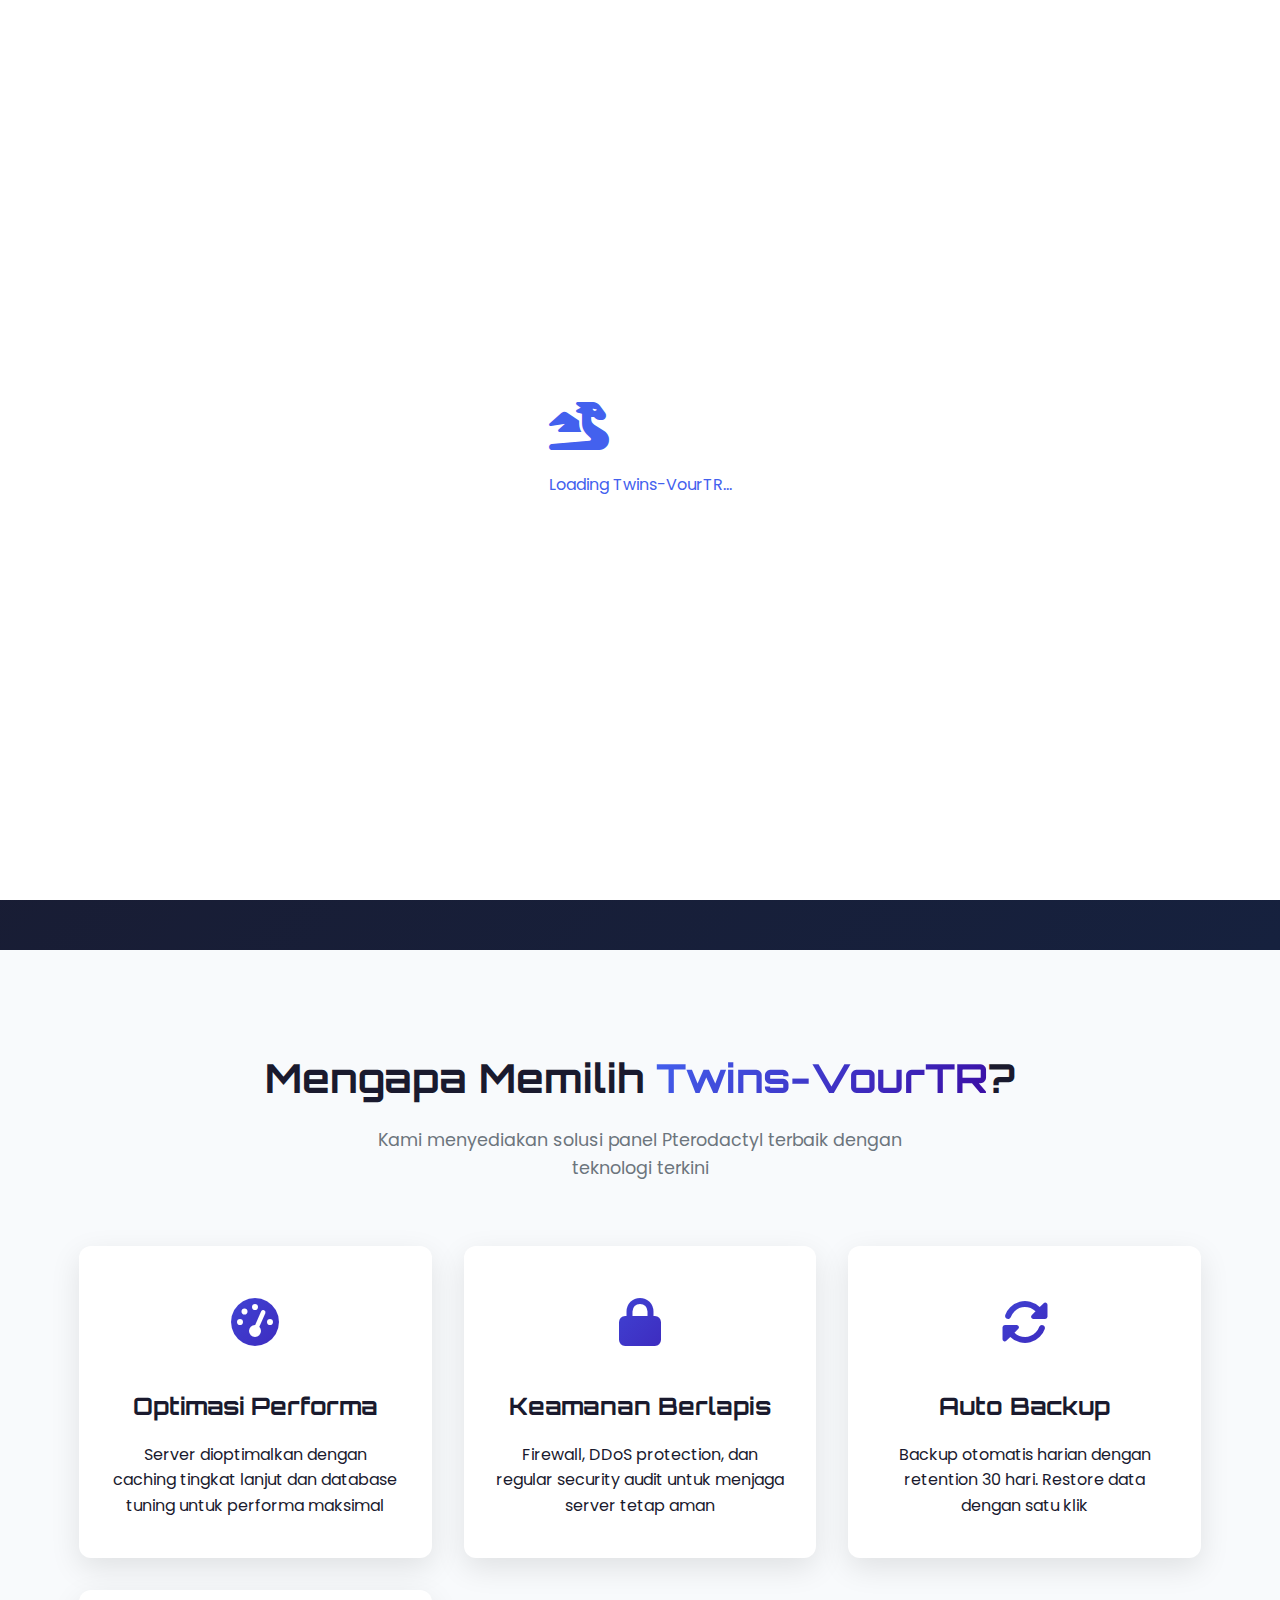
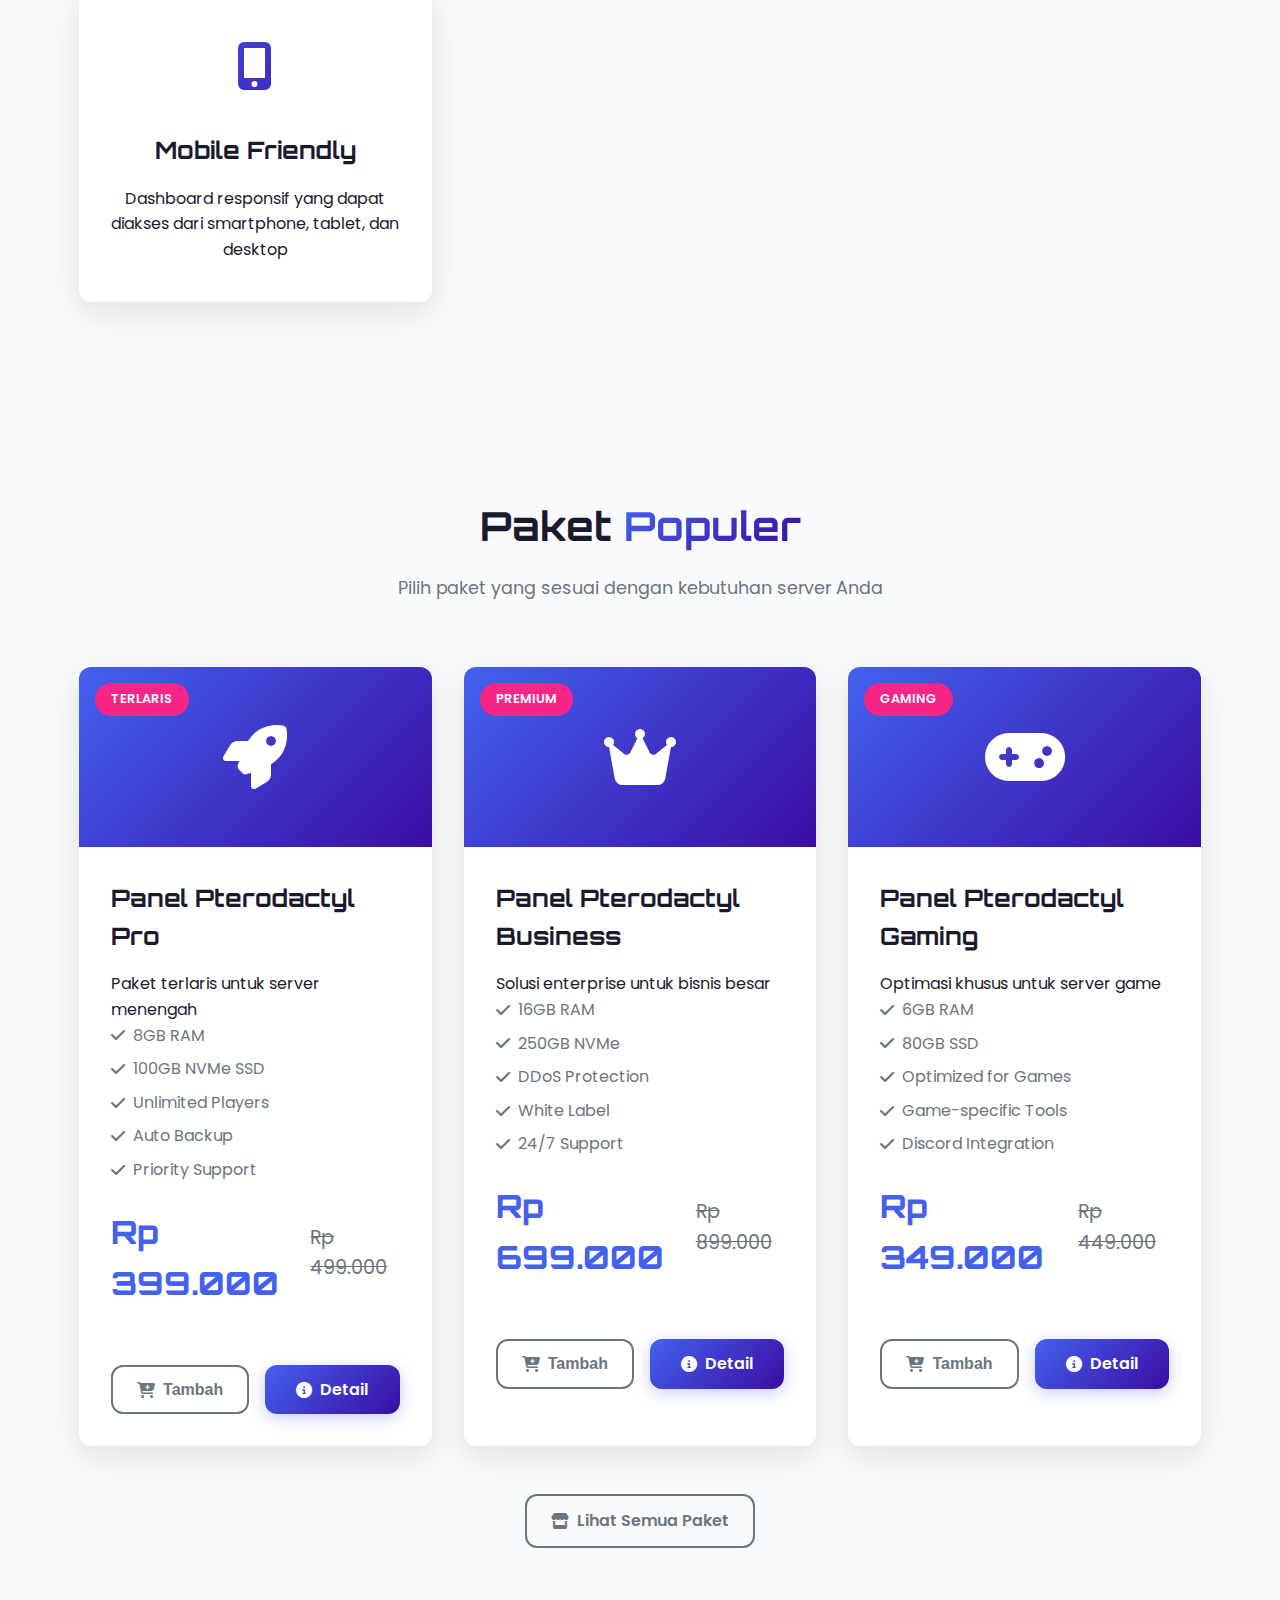
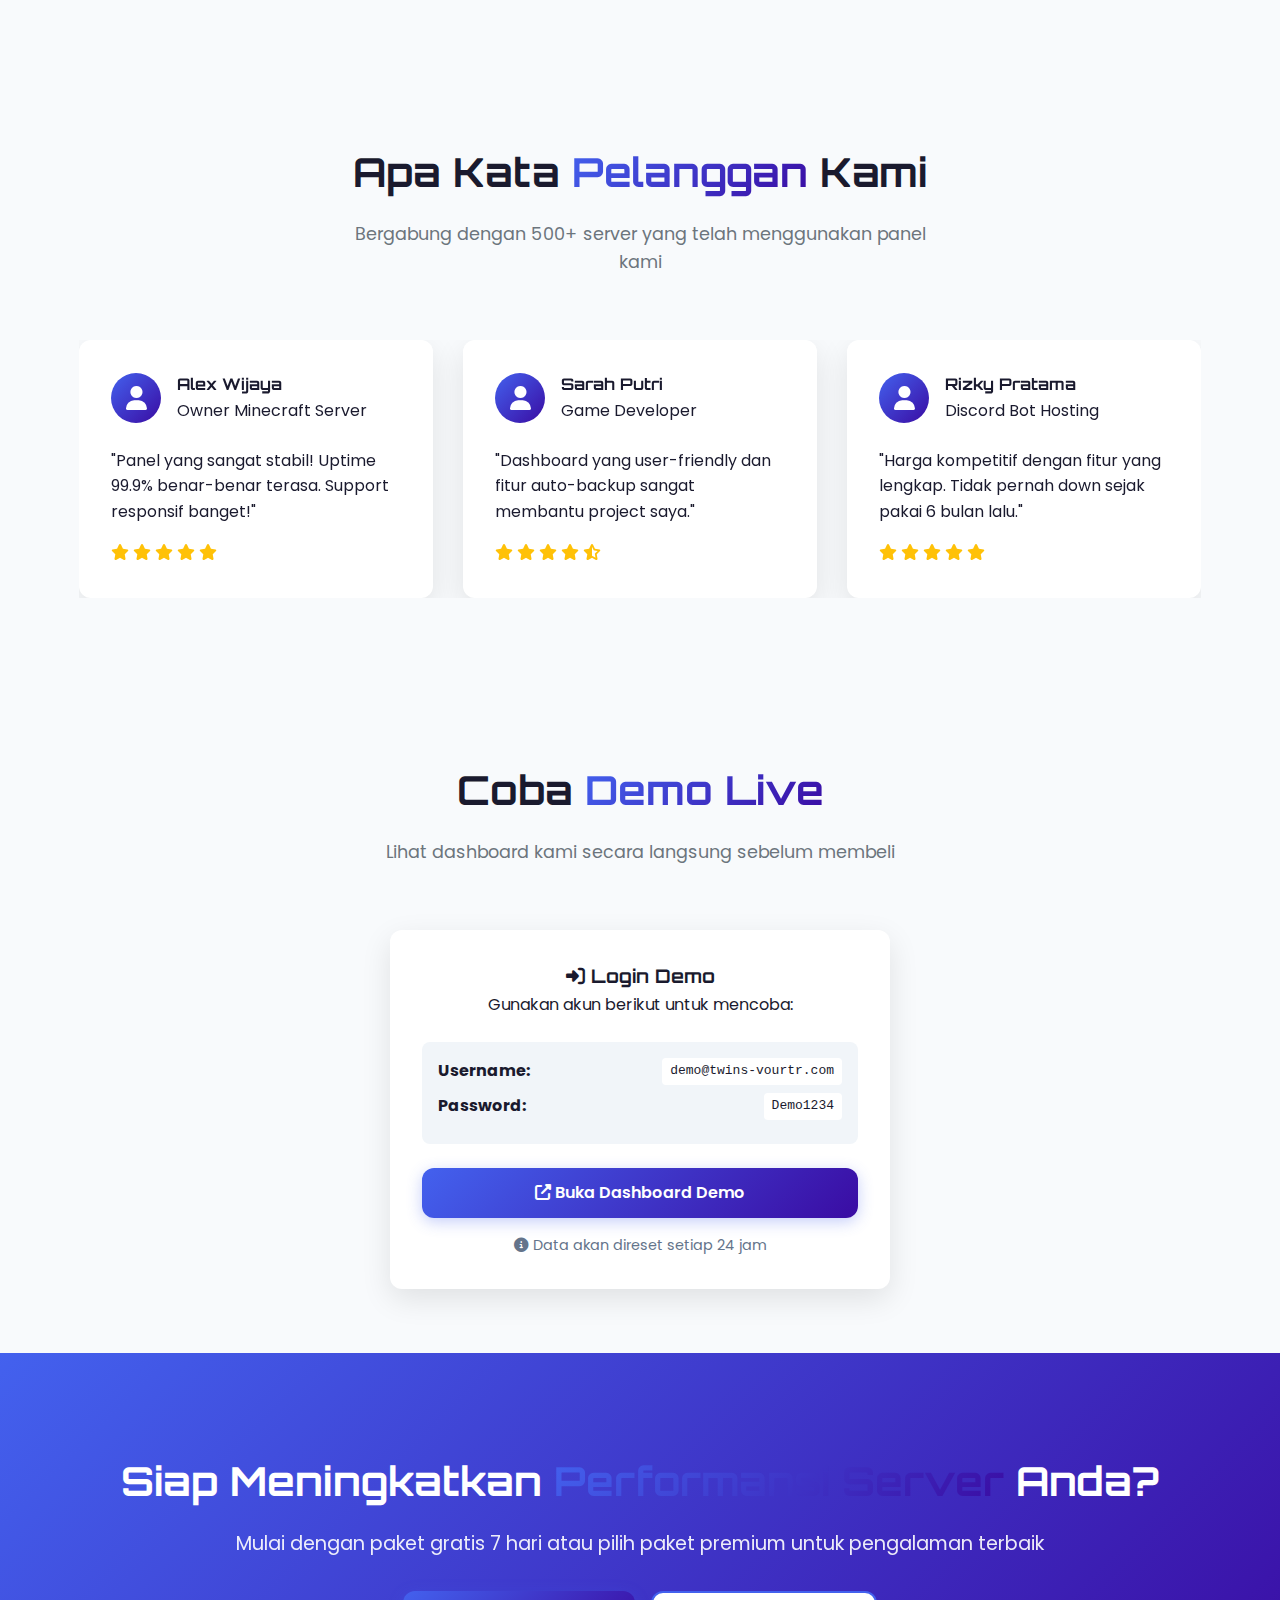
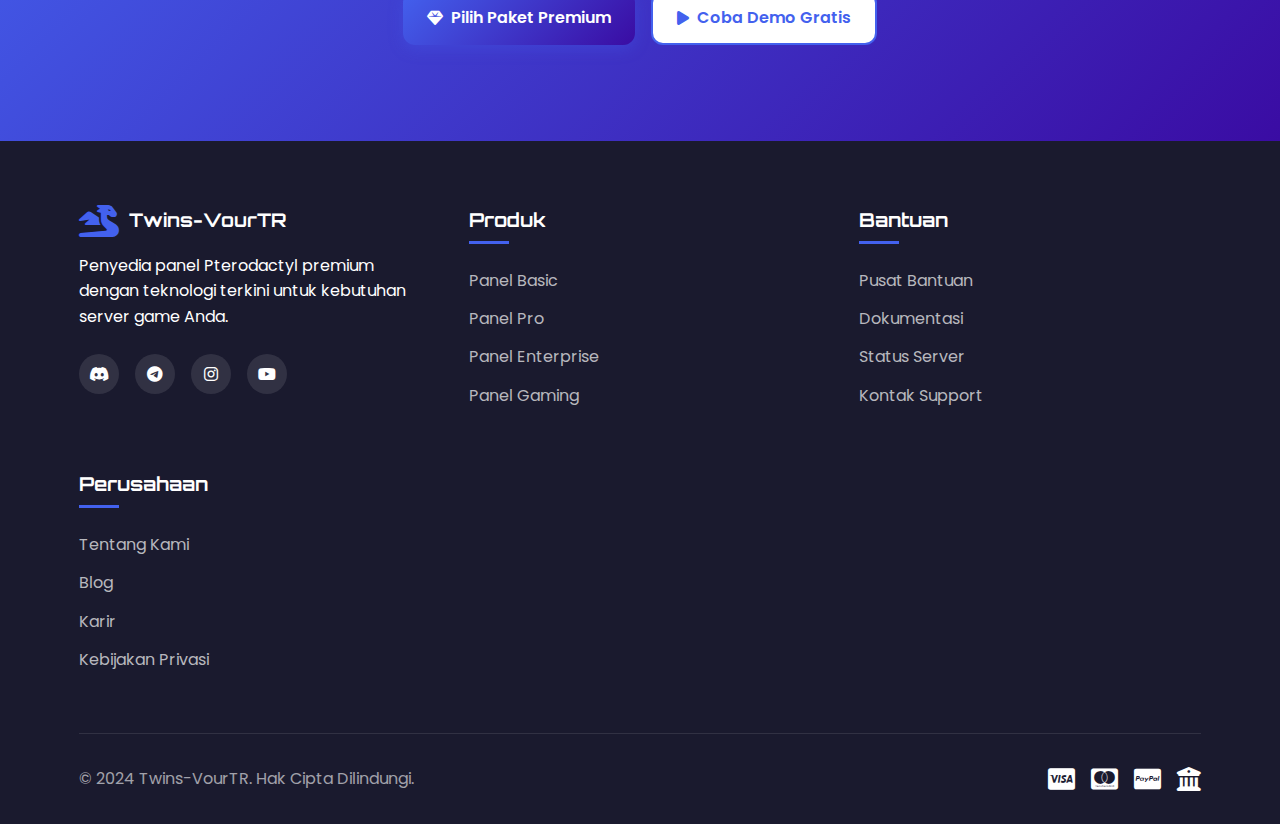
<file: index.html>
<!DOCTYPE html>
<html lang="id">
<head>
    <meta charset="UTF-8">
    <meta name="viewport" content="width=device-width, initial-scale=1.0">
    <title>Twins-VourTR | Panel Pterodactyl Premium</title>
    
    <!-- CSS -->
    <link rel="stylesheet" href="css/style.css">
    
    <!-- External Libraries -->
    <link rel="stylesheet" href="https://cdnjs.cloudflare.com/ajax/libs/font-awesome/6.4.0/css/all.min.css">
    <link href="https://fonts.googleapis.com/css2?family=Poppins:wght@300;400;500;600;700;800&family=Orbitron:wght@500;600;700;800&display=swap" rel="stylesheet">
    <link rel="stylesheet" href="https://cdn.jsdelivr.net/npm/swiper@10/swiper-bundle.min.css">
    
    <!-- Favicon -->
    <link rel="icon" type="image/x-icon" href="https://cdn-icons-png.flaticon.com/512/3067/3067256.png">
    
    <!-- Meta Tags for SEO -->
    <meta name="description" content="Panel Pterodactyl Premium untuk server game Anda. Solusi lengkap manajemen server dengan performa tinggi dan keamanan maksimal.">
    <meta name="keywords" content="pterodactyl panel, server game, minecraft panel, game server hosting, web hosting">
    <meta name="author" content="Twins-VourTR">
    
    <!-- Open Graph Tags for Social Media -->
    <meta property="og:title" content="Twins-VourTR | Panel Pterodactyl Premium">
    <meta property="og:description" content="Panel Pterodactyl Premium untuk server game Anda">
    <meta property="og:type" content="website">
    <meta property="og:url" content="https://limmvz121.github.io/testing/">
    
    <style>
        /* Quick fixes for GitHub Pages */
        .github-fix {
            display: none;
        }
    </style>
</head>
<body>
    <!-- Header akan di-load via JavaScript -->
    <div id="header"></div>

    <!-- Loading Spinner -->
    <div id="loading" style="position: fixed; top: 0; left: 0; width: 100%; height: 100%; background: white; z-index: 9999; display: flex; justify-content: center; align-items: center;">
        <div class="spinner">
            <i class="fas fa-dragon fa-spin fa-3x" style="color: #4361ee;"></i>
            <p style="margin-top: 20px; color: #4361ee;">Loading Twins-VourTR...</p>
        </div>
    </div>

    <!-- Hero Section -->
    <section class="hero">
        <div class="container">
            <div class="hero-content">
                <div class="hero-text">
                    <span class="hero-badge">🔥 TERBARU 2024</span>
                    <h1>Panel Pterodactyl <span class="gradient-text">Premium</span> untuk Server Game Anda</h1>
                    <p class="hero-subtitle">Solusi lengkap manajemen server dengan performa tinggi, keamanan maksimal, dan support 24/7</p>
                    
                    <div class="hero-features">
                        <div class="feature">
                            <i class="fas fa-bolt"></i>
                            <span>99.9% Uptime</span>
                        </div>
                        <div class="feature">
                            <i class="fas fa-shield-alt"></i>
                            <span>SSL Gratis</span>
                        </div>
                        <div class="feature">
                            <i class="fas fa-headset"></i>
                            <span>Support 24/7</span>
                        </div>
                        <div class="feature">
                            <i class="fas fa-rocket"></i>
                            <span>Install Instan</span>
                        </div>
                    </div>

                    <div class="hero-buttons">
                        <a href="products.html" class="btn btn-primary">
                            <i class="fas fa-shopping-cart"></i> Lihat Paket
                        </a>
                        <a href="#demo" class="btn btn-secondary" id="demoBtn">
                            <i class="fas fa-play-circle"></i> Demo Live
                        </a>
                    </div>
                </div>
                <div class="hero-visual">
                    <div class="dashboard-preview">
                        <div class="dashboard-header">
                            <div class="server-status online"></div>
                            <h3>Twins-VourTR Dashboard</h3>
                        </div>
                        <div class="server-stats">
                            <div class="stat">
                                <i class="fas fa-memory"></i>
                                <span>RAM: 8GB/16GB</span>
                            </div>
                            <div class="stat">
                                <i class="fas fa-hdd"></i>
                                <span>Storage: 120GB</span>
                            </div>
                            <div class="stat">
                                <i class="fas fa-microchip"></i>
                                <span>CPU: 25%</span>
                            </div>
                            <div class="stat">
                                <i class="fas fa-network-wired"></i>
                                <span>Network: 1Gbps</span>
                            </div>
                        </div>
                    </div>
                </div>
            </div>
        </div>
    </section>

    <!-- Features Section -->
    <section class="features" id="features">
        <div class="container">
            <div class="section-header">
                <h2>Mengapa Memilih <span class="gradient-text">Twins-VourTR</span>?</h2>
                <p>Kami menyediakan solusi panel Pterodactyl terbaik dengan teknologi terkini</p>
            </div>
            
            <div class="features-grid">
                <div class="feature-card">
                    <div class="feature-icon">
                        <i class="fas fa-tachometer-alt"></i>
                    </div>
                    <h3>Optimasi Performa</h3>
                    <p>Server dioptimalkan dengan caching tingkat lanjut dan database tuning untuk performa maksimal</p>
                </div>
                
                <div class="feature-card">
                    <div class="feature-icon">
                        <i class="fas fa-lock"></i>
                    </div>
                    <h3>Keamanan Berlapis</h3>
                    <p>Firewall, DDoS protection, dan regular security audit untuk menjaga server tetap aman</p>
                </div>
                
                <div class="feature-card">
                    <div class="feature-icon">
                        <i class="fas fa-sync-alt"></i>
                    </div>
                    <h3>Auto Backup</h3>
                    <p>Backup otomatis harian dengan retention 30 hari. Restore data dengan satu klik</p>
                </div>
                
                <div class="feature-card">
                    <div class="feature-icon">
                        <i class="fas fa-mobile-alt"></i>
                    </div>
                    <h3>Mobile Friendly</h3>
                    <p>Dashboard responsif yang dapat diakses dari smartphone, tablet, dan desktop</p>
                </div>
            </div>
        </div>
    </section>

    <!-- Popular Products -->
    <section class="popular-products" id="products">
        <div class="container">
            <div class="section-header">
                <h2>Paket <span class="gradient-text">Populer</span></h2>
                <p>Pilih paket yang sesuai dengan kebutuhan server Anda</p>
            </div>
            
            <div class="products-grid" id="popularProducts">
                <!-- Products will be loaded via JavaScript -->
            </div>
            
            <div class="text-center">
                <a href="products.html" class="btn btn-outline">
                    <i class="fas fa-store"></i> Lihat Semua Paket
                </a>
            </div>
        </div>
    </section>

    <!-- Testimonials -->
    <section class="testimonials">
        <div class="container">
            <div class="section-header">
                <h2>Apa Kata <span class="gradient-text">Pelanggan</span> Kami</h2>
                <p>Bergabung dengan 500+ server yang telah menggunakan panel kami</p>
            </div>
            
            <div class="swiper testimonials-slider">
                <div class="swiper-wrapper">
                    <div class="swiper-slide">
                        <div class="testimonial-card">
                            <div class="testimonial-header">
                                <div class="avatar">
                                    <i class="fas fa-user"></i>
                                </div>
                                <div>
                                    <h4>Alex Wijaya</h4>
                                    <span>Owner Minecraft Server</span>
                                </div>
                            </div>
                            <p>"Panel yang sangat stabil! Uptime 99.9% benar-benar terasa. Support responsif banget!"</p>
                            <div class="rating">
                                <i class="fas fa-star"></i>
                                <i class="fas fa-star"></i>
                                <i class="fas fa-star"></i>
                                <i class="fas fa-star"></i>
                                <i class="fas fa-star"></i>
                            </div>
                        </div>
                    </div>
                    
                    <div class="swiper-slide">
                        <div class="testimonial-card">
                            <div class="testimonial-header">
                                <div class="avatar">
                                    <i class="fas fa-user"></i>
                                </div>
                                <div>
                                    <h4>Sarah Putri</h4>
                                    <span>Game Developer</span>
                                </div>
                            </div>
                            <p>"Dashboard yang user-friendly dan fitur auto-backup sangat membantu project saya."</p>
                            <div class="rating">
                                <i class="fas fa-star"></i>
                                <i class="fas fa-star"></i>
                                <i class="fas fa-star"></i>
                                <i class="fas fa-star"></i>
                                <i class="fas fa-star-half-alt"></i>
                            </div>
                        </div>
                    </div>
                    
                    <div class="swiper-slide">
                        <div class="testimonial-card">
                            <div class="testimonial-header">
                                <div class="avatar">
                                    <i class="fas fa-user"></i>
                                </div>
                                <div>
                                    <h4>Rizky Pratama</h4>
                                    <span>Discord Bot Hosting</span>
                                </div>
                            </div>
                            <p>"Harga kompetitif dengan fitur yang lengkap. Tidak pernah down sejak pakai 6 bulan lalu."</p>
                            <div class="rating">
                                <i class="fas fa-star"></i>
                                <i class="fas fa-star"></i>
                                <i class="fas fa-star"></i>
                                <i class="fas fa-star"></i>
                                <i class="fas fa-star"></i>
                            </div>
                        </div>
                    </div>
                </div>
                <div class="swiper-pagination"></div>
            </div>
        </div>
    </section>

    <!-- Demo Section -->
    <section class="demo-section" id="demo">
        <div class="container">
            <div class="section-header">
                <h2>Coba <span class="gradient-text">Demo Live</span></h2>
                <p>Lihat dashboard kami secara langsung sebelum membeli</p>
            </div>
            
            <div class="demo-container">
                <div class="demo-login">
                    <h3><i class="fas fa-sign-in-alt"></i> Login Demo</h3>
                    <p>Gunakan akun berikut untuk mencoba:</p>
                    <div class="demo-credentials">
                        <div class="credential">
                            <strong>Username:</strong> <code>demo@twins-vourtr.com</code>
                        </div>
                        <div class="credential">
                            <strong>Password:</strong> <code>Demo1234</code>
                        </div>
                    </div>
                    <a href="dashboard.html" class="btn btn-primary btn-block">
                        <i class="fas fa-external-link-alt"></i> Buka Dashboard Demo
                    </a>
                    <p class="demo-note">
                        <i class="fas fa-info-circle"></i> Data akan direset setiap 24 jam
                    </p>
                </div>
            </div>
        </div>
    </section>

    <!-- CTA Section -->
    <section class="cta">
        <div class="container">
            <div class="cta-content">
                <h2>Siap Meningkatkan <span class="gradient-text">Performansi Server</span> Anda?</h2>
                <p>Mulai dengan paket gratis 7 hari atau pilih paket premium untuk pengalaman terbaik</p>
                <div class="cta-buttons">
                    <a href="products.html" class="btn btn-primary">
                        <i class="fas fa-gem"></i> Pilih Paket Premium
                    </a>
                    <a href="#demo" class="btn btn-secondary">
                        <i class="fas fa-play"></i> Coba Demo Gratis
                    </a>
                </div>
            </div>
        </div>
    </section>

    <!-- Footer akan di-load via JavaScript -->
    <div id="footer"></div>

    <!-- Cart Modal -->
    <div class="cart-modal" id="cartModal">
        <div class="cart-modal-content">
            <div class="cart-header">
                <h3><i class="fas fa-shopping-cart"></i> Keranjang Belanja</h3>
                <button class="close-cart">&times;</button>
            </div>
            <div class="cart-body" id="cartItems">
                <!-- Cart items will be loaded here -->
            </div>
            <div class="cart-footer">
                <div class="cart-total">
                    <span>Total:</span>
                    <span id="cartTotal">Rp 0</span>
                </div>
                <div class="cart-actions">
                    <button class="btn btn-outline" id="continueShopping">Lanjut Belanja</button>
                    <a href="checkout.html" class="btn btn-primary">Checkout</a>
                </div>
            </div>
        </div>
    </div>

    <!-- Notification Toast -->
    <div id="notificationToast" class="notification-toast">
        <div class="toast-content">
            <i class="fas fa-check-circle"></i>
            <span id="toastMessage">Item berhasil ditambahkan ke keranjang!</span>
        </div>
    </div>

    <!-- Scripts -->
    <script src="https://cdn.jsdelivr.net/npm/swiper@10/swiper-bundle.min.js"></script>
    <script src="js/main.js"></script>
    <script src="js/cart.js"></script>
    
    <script>
        // Hide loading spinner when page is loaded
        window.addEventListener('load', function() {
            setTimeout(function() {
                document.getElementById('loading').style.display = 'none';
            }, 1000);
        });
        
        // Load components
        document.addEventListener('DOMContentLoaded', function() {
            // Load header and footer
            Promise.all([
                fetch('components/header.html').then(res => res.text()),
                fetch('components/footer.html').then(res => res.text())
            ]).then(([headerData, footerData]) => {
                document.getElementById('header').innerHTML = headerData;
                document.getElementById('footer').innerHTML = footerData;
                
                // Initialize navigation after header is loaded
                if (typeof initNavigation === 'function') {
                    initNavigation();
                }
                
                // Initialize cart
                if (typeof updateCartCount === 'function') {
                    updateCartCount();
                }
                
                // Add cart icon event listener
                const cartIcon = document.querySelector('.cart-icon');
                if (cartIcon) {
                    cartIcon.addEventListener('click', function(e) {
                        e.preventDefault();
                        document.getElementById('cartModal').classList.add('active');
                        if (typeof loadCartItems === 'function') {
                            loadCartItems();
                        }
                    });
                }
            }).catch(error => {
                console.error('Error loading components:', error);
                // Fallback header if fetch fails
                document.getElementById('header').innerHTML = `
                    <header>
                        <div class="container">
                            <div class="nav-container">
                                <div class="logo">
                                    <i class="fas fa-dragon logo-icon"></i>
                                    <h1>Twins-<span>VourTR</span></h1>
                                </div>
                                <div class="nav-actions">
                                    <a href="products.html" class="btn btn-primary">
                                        <i class="fas fa-shopping-cart"></i> Beli Sekarang
                                    </a>
                                </div>
                            </div>
                        </div>
                    </header>
                `;
            });
            
            // Load popular products
            loadPopularProducts();
            
            // Initialize testimonials slider
            if (typeof Swiper !== 'undefined') {
                const swiper = new Swiper('.testimonials-slider', {
                    slidesPerView: 1,
                    spaceBetween: 30,
                    pagination: {
                        el: '.swiper-pagination',
                        clickable: true,
                    },
                    autoplay: {
                        delay: 5000,
                        disableOnInteraction: false,
                    },
                    breakpoints: {
                        768: {
                            slidesPerView: 2,
                        },
                        1024: {
                            slidesPerView: 3,
                        }
                    }
                });
            }
            
            // Demo button functionality
            const demoBtn = document.getElementById('demoBtn');
            if (demoBtn) {
                demoBtn.addEventListener('click', function(e) {
                    e.preventDefault();
                    document.getElementById('demo').scrollIntoView({
                        behavior: 'smooth'
                    });
                });
            }
            
            // Cart modal functionality
            const closeCart = document.querySelector('.close-cart');
            const continueShopping = document.getElementById('continueShopping');
            const cartModal = document.getElementById('cartModal');
            
            if (closeCart) {
                closeCart.addEventListener('click', function() {
                    cartModal.classList.remove('active');
                });
            }
            
            if (continueShopping) {
                continueShopping.addEventListener('click', function() {
                    cartModal.classList.remove('active');
                });
            }
            
            window.addEventListener('click', function(e) {
                if (e.target === cartModal) {
                    cartModal.classList.remove('active');
                }
            });
        });
        
        // Popular products data and loader
        const popularProducts = [
            {
                id: 2,
                name: "Panel Pterodactyl Pro",
                price: 399000,
                originalPrice: 499000,
                features: ["8GB RAM", "100GB NVMe SSD", "Unlimited Players", "Auto Backup", "Priority Support"],
                icon: "fas fa-rocket",
                badge: "TERLARIS",
                description: "Paket terlaris untuk server menengah"
            },
            {
                id: 3,
                name: "Panel Pterodactyl Business",
                price: 699000,
                originalPrice: 899000,
                features: ["16GB RAM", "250GB NVMe", "DDoS Protection", "White Label", "24/7 Support"],
                icon: "fas fa-crown",
                badge: "PREMIUM",
                description: "Solusi enterprise untuk bisnis besar"
            },
            {
                id: 4,
                name: "Panel Pterodactyl Gaming",
                price: 349000,
                originalPrice: 449000,
                features: ["6GB RAM", "80GB SSD", "Optimized for Games", "Game-specific Tools", "Discord Integration"],
                icon: "fas fa-gamepad",
                badge: "GAMING",
                description: "Optimasi khusus untuk server game"
            }
        ];
        
        function loadPopularProducts() {
            const container = document.getElementById('popularProducts');
            if (!container) return;
            
            container.innerHTML = popularProducts.map(product => `
                <div class="product-card">
                    ${product.badge ? `<span class="product-badge">${product.badge}</span>` : ''}
                    <div class="product-header">
                        <i class="${product.icon}"></i>
                    </div>
                    <div class="product-body">
                        <h3>${product.name}</h3>
                        <p class="product-desc">${product.description}</p>
                        <ul class="product-features">
                            ${product.features.map(feature => `<li><i class="fas fa-check"></i> ${feature}</li>`).join('')}
                        </ul>
                        <div class="product-price">
                            <span class="current">Rp ${product.price.toLocaleString('id-ID')}</span>
                            ${product.originalPrice > product.price ? 
                                `<span class="original">Rp ${product.originalPrice.toLocaleString('id-ID')}</span>` : ''}
                        </div>
                    </div>
                    <div class="product-footer">
                        <button class="btn btn-outline add-to-cart" data-id="${product.id}">
                            <i class="fas fa-cart-plus"></i> Tambah
                        </button>
                        <a href="products.html#product-${product.id}" class="btn btn-primary">
                            <i class="fas fa-info-circle"></i> Detail
                        </a>
                    </div>
                </div>
            `).join('');
            
            // Add event listeners to cart buttons
            document.querySelectorAll('.add-to-cart').forEach(button => {
                button.addEventListener('click', function() {
                    const productId = parseInt(this.dataset.id);
                    const product = popularProducts.find(p => p.id === productId);
                    
                    if (product && typeof addToCart === 'function') {
                        addToCart(productId);
                        showNotification(`${product.name} berhasil ditambahkan ke keranjang!`);
                    }
                });
            });
        }
        
        // Notification function
        function showNotification(message) {
            const toast = document.getElementById('notificationToast');
            const toastMessage = document.getElementById('toastMessage');
            
            if (toast && toastMessage) {
                toastMessage.textContent = message;
                toast.classList.add('show');
                
                setTimeout(() => {
                    toast.classList.remove('show');
                }, 3000);
            }
        }
        
        // Smooth scroll for anchor links
        document.addEventListener('click', function(e) {
            if (e.target.matches('a[href^="#"]')) {
                e.preventDefault();
                const targetId = e.target.getAttribute('href');
                if (targetId === '#') return;
                
                const targetElement = document.querySelector(targetId);
                if (targetElement) {
                    window.scrollTo({
                        top: targetElement.offsetTop - 80,
                        behavior: 'smooth'
                    });
                }
            }
        });
    </script>
    
    <style>
        /* Additional styles for GitHub Pages compatibility */
        .notification-toast {
            position: fixed;
            bottom: 20px;
            right: 20px;
            background: #10b981;
            color: white;
            padding: 1rem 1.5rem;
            border-radius: 8px;
            box-shadow: 0 5px 15px rgba(0,0,0,0.2);
            z-index: 3000;
            display: flex;
            align-items: center;
            gap: 10px;
            transform: translateY(100px);
            opacity: 0;
            transition: all 0.3s ease;
        }
        
        .notification-toast.show {
            transform: translateY(0);
            opacity: 1;
        }
        
        .avatar {
            width: 50px;
            height: 50px;
            background: linear-gradient(135deg, #4361ee, #3a0ca3);
            border-radius: 50%;
            display: flex;
            align-items: center;
            justify-content: center;
            color: white;
            font-size: 1.5rem;
        }
        
        .demo-section {
            padding: 4rem 0;
            background: #f8fafc;
        }
        
        .demo-container {
            max-width: 500px;
            margin: 0 auto;
        }
        
        .demo-login {
            background: white;
            padding: 2rem;
            border-radius: 12px;
            box-shadow: 0 10px 30px rgba(0,0,0,0.1);
            text-align: center;
        }
        
        .demo-credentials {
            background: #f1f5f9;
            padding: 1rem;
            border-radius: 8px;
            margin: 1.5rem 0;
            text-align: left;
        }
        
        .credential {
            margin-bottom: 0.5rem;
            display: flex;
            justify-content: space-between;
        }
        
        .credential code {
            background: white;
            padding: 0.2rem 0.5rem;
            border-radius: 4px;
            font-family: monospace;
        }
        
        .btn-block {
            display: block;
            width: 100%;
        }
        
        .demo-note {
            margin-top: 1rem;
            font-size: 0.9rem;
            color: #64748b;
            display: flex;
            align-items: center;
            justify-content: center;
            gap: 5px;
        }
        
        @media (max-width: 768px) {
            .hero-content {
                grid-template-columns: 1fr;
                text-align: center;
            }
            
            .hero-features {
                justify-content: center;
            }
            
            .notification-toast {
                left: 20px;
                right: 20px;
            }
        }
    </style>
</body>
</html>
</file>
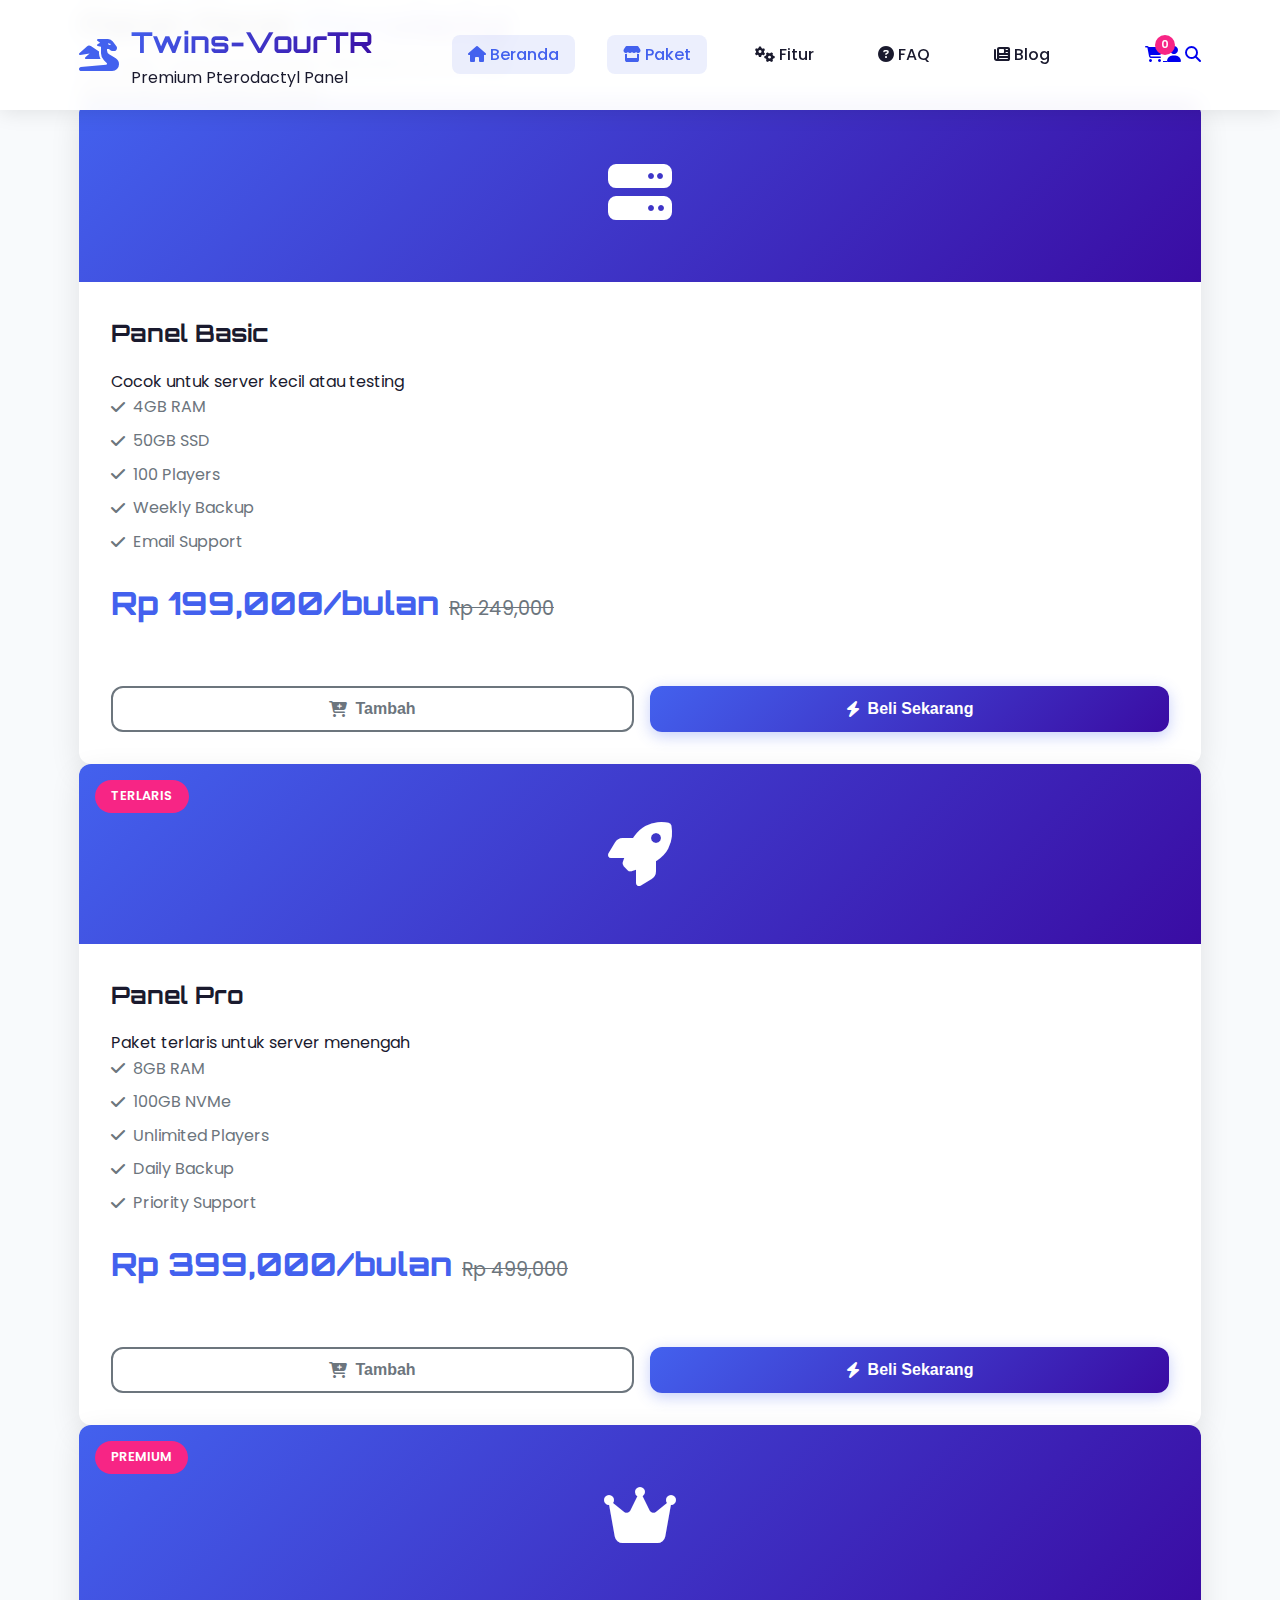
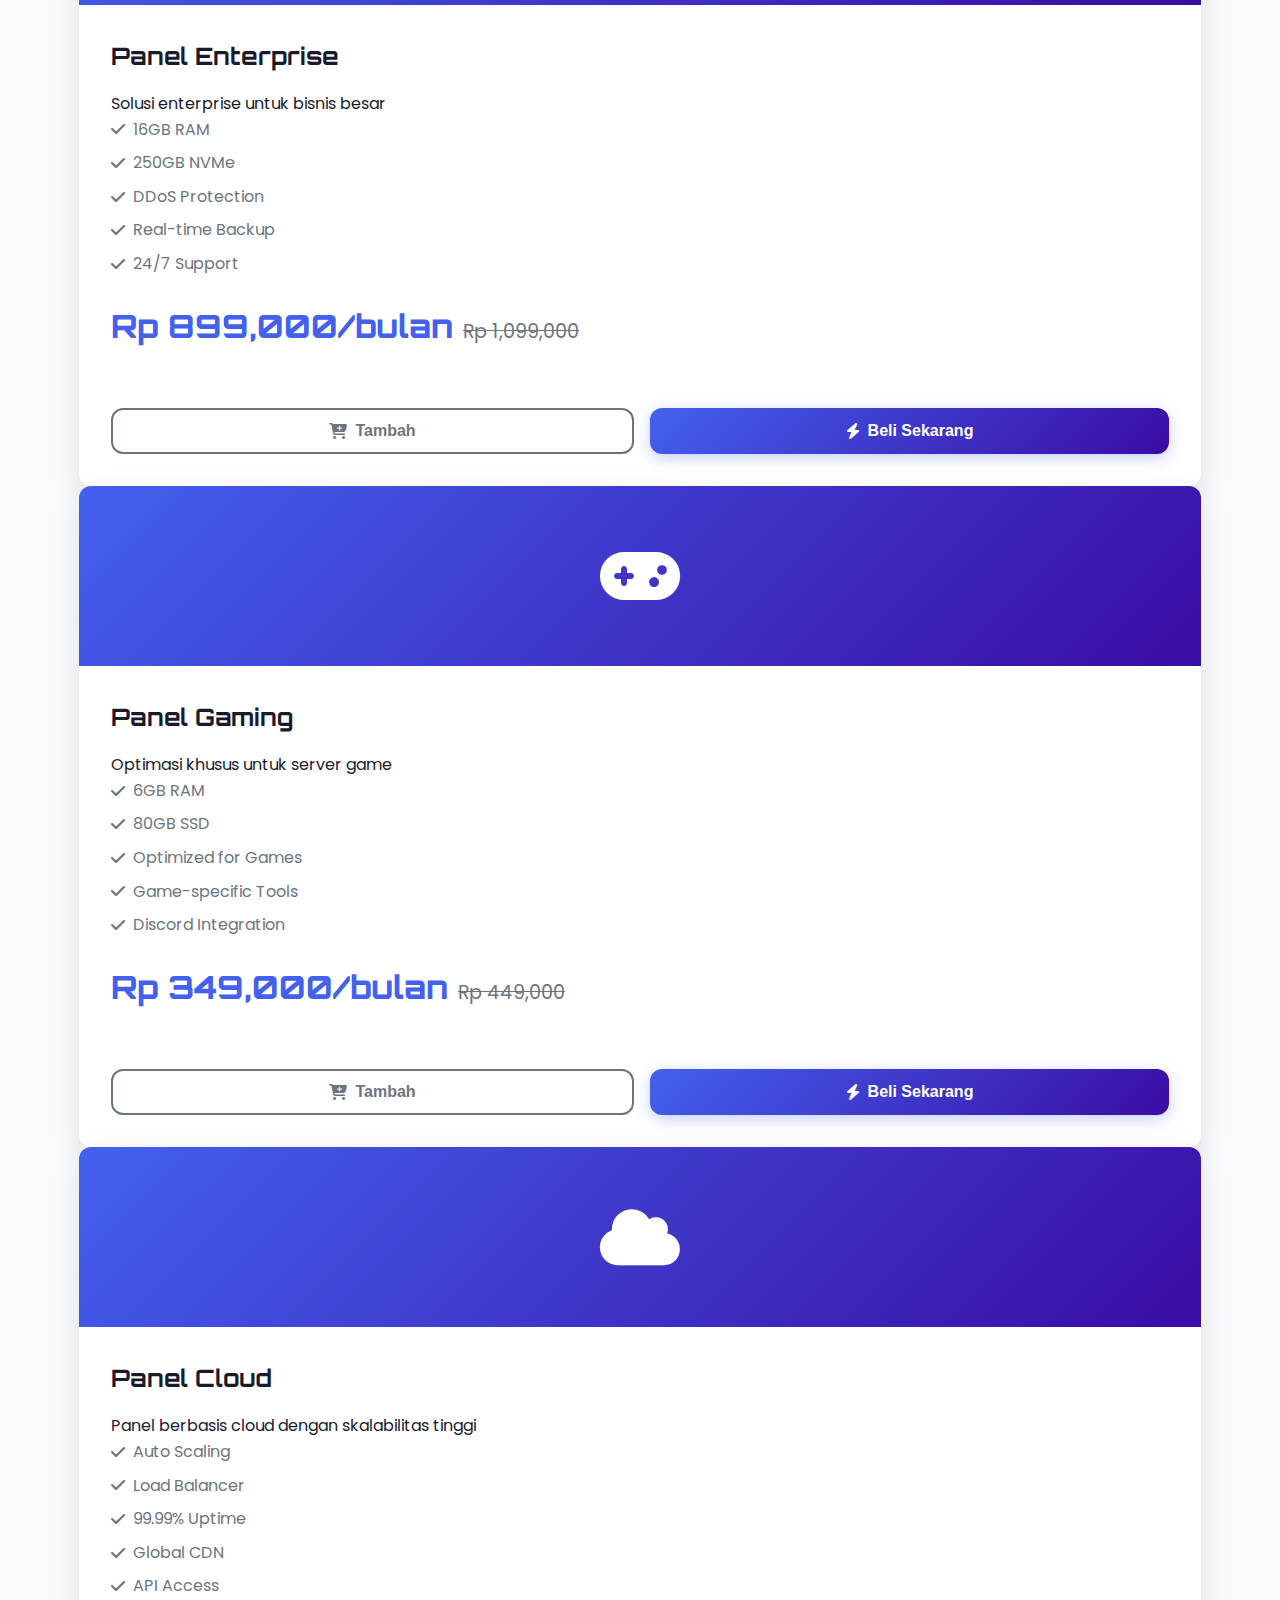
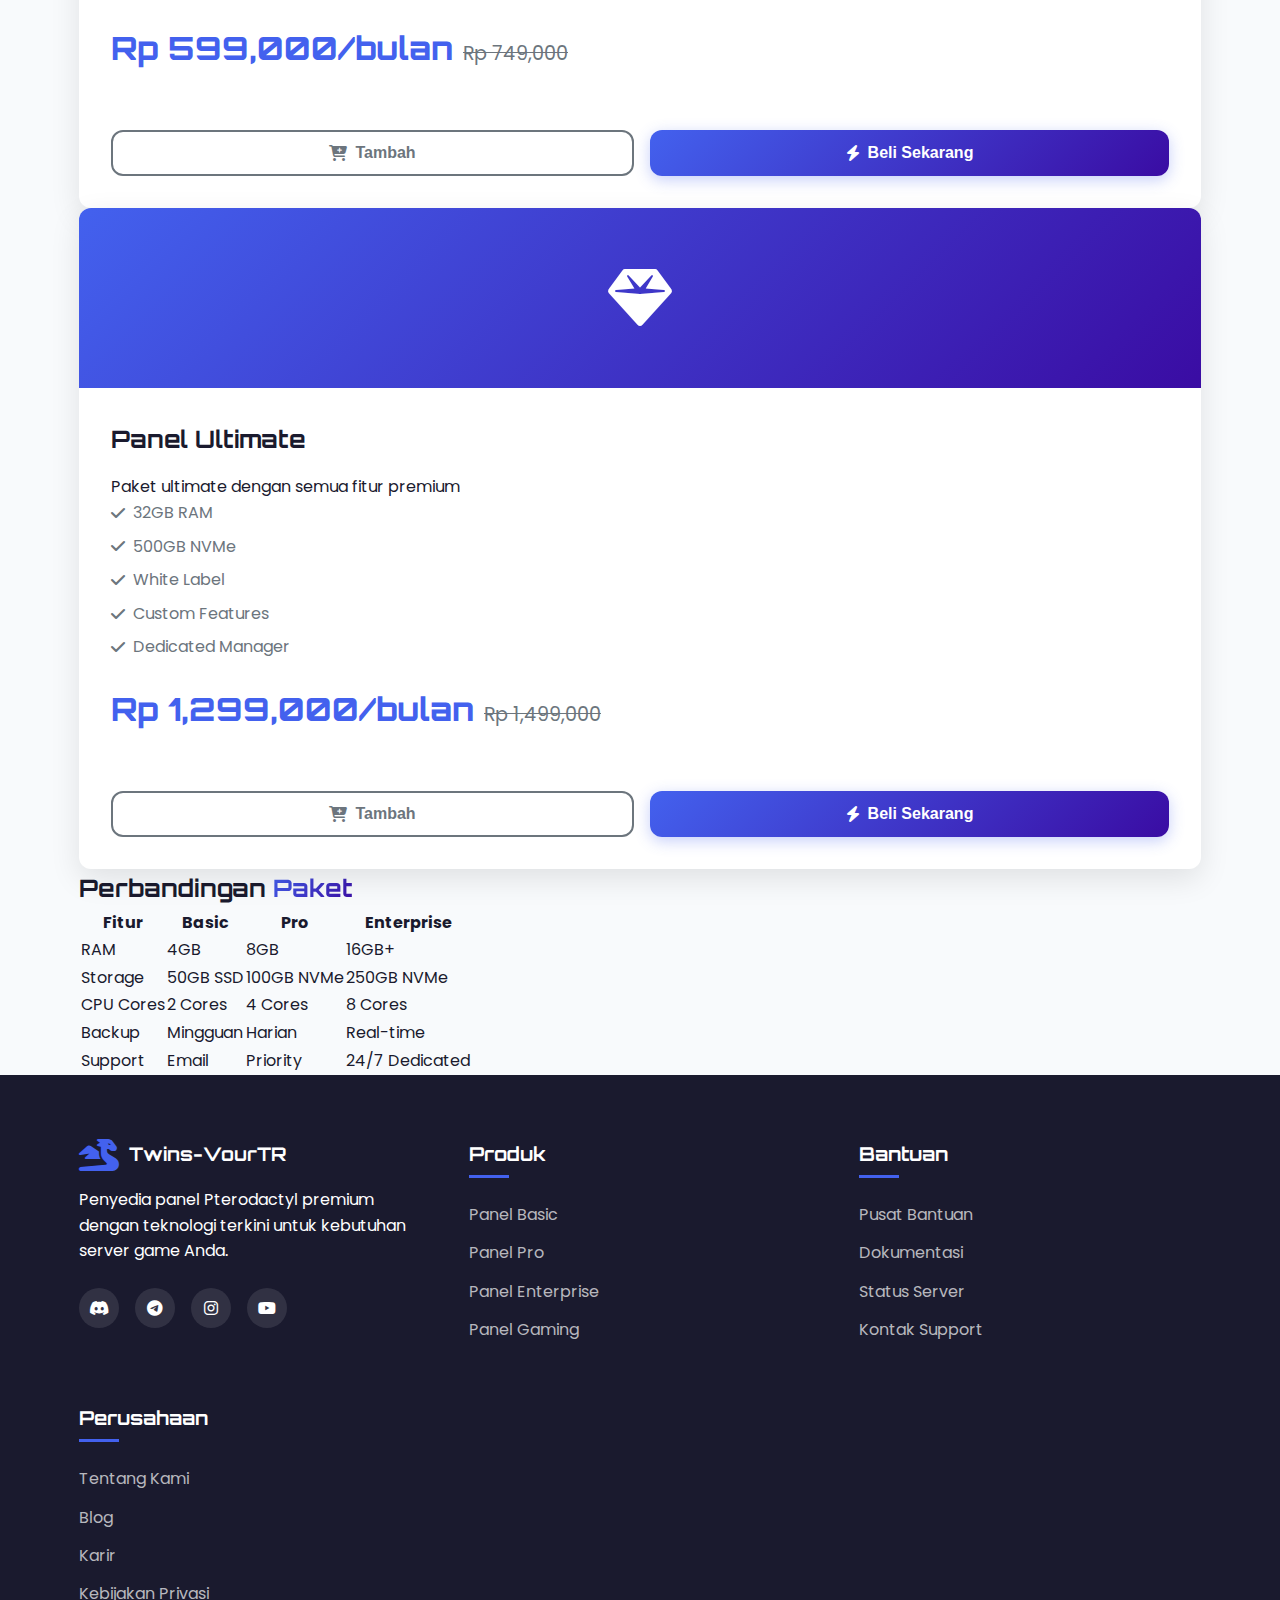
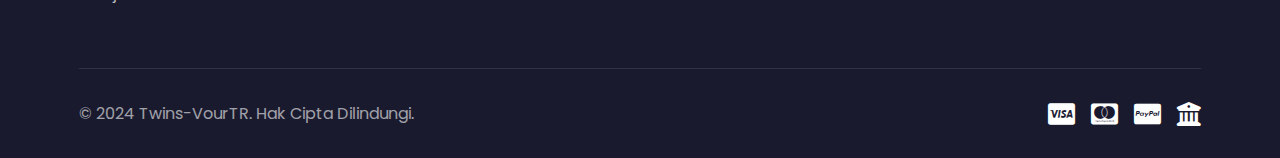
<file: products.html>
<!DOCTYPE html>
<html lang="id">
<head>
    <meta charset="UTF-8">
    <meta name="viewport" content="width=device-width, initial-scale=1.0">
    <title>Paket Panel - Twins-VourTR</title>
    <link rel="stylesheet" href="https://cdnjs.cloudflare.com/ajax/libs/font-awesome/6.4.0/css/all.min.css">
    <link href="https://fonts.googleapis.com/css2?family=Poppins:wght@300;400;500;600;700;800&family=Orbitron:wght@500;600;700;800&display=swap" rel="stylesheet">
    <link rel="stylesheet" href="css/style.css">
</head>
<body>
    <div id="header"></div>

    <section class="products-page">
        <div class="container">
            <div class="page-header">
                <h1>Paket Panel <span class="gradient-text">Pterodactyl</span></h1>
                <p>Pilih paket yang sesuai dengan kebutuhan server Anda</p>
            </div>
            
            <div class="products-filter">
                <button class="filter-btn active" data-filter="all">Semua</button>
                <button class="filter-btn" data-filter="basic">Basic</button>
                <button class="filter-btn" data-filter="pro">Pro</button>
                <button class="filter-btn" data-filter="enterprise">Enterprise</button>
                <button class="filter-btn" data-filter="gaming">Gaming</button>
            </div>
            
            <div class="products-container" id="productsContainer">
                <!-- Products loaded via JavaScript -->
            </div>
            
            <div class="comparison-table">
                <h2>Perbandingan <span class="gradient-text">Paket</span></h2>
                <table>
                    <thead>
                        <tr>
                            <th>Fitur</th>
                            <th>Basic</th>
                            <th>Pro</th>
                            <th>Enterprise</th>
                        </tr>
                    </thead>
                    <tbody>
                        <tr>
                            <td>RAM</td>
                            <td>4GB</td>
                            <td>8GB</td>
                            <td>16GB+</td>
                        </tr>
                        <tr>
                            <td>Storage</td>
                            <td>50GB SSD</td>
                            <td>100GB NVMe</td>
                            <td>250GB NVMe</td>
                        </tr>
                        <tr>
                            <td>CPU Cores</td>
                            <td>2 Cores</td>
                            <td>4 Cores</td>
                            <td>8 Cores</td>
                        </tr>
                        <tr>
                            <td>Backup</td>
                            <td>Mingguan</td>
                            <td>Harian</td>
                            <td>Real-time</td>
                        </tr>
                        <tr>
                            <td>Support</td>
                            <td>Email</td>
                            <td>Priority</td>
                            <td>24/7 Dedicated</td>
                        </tr>
                    </tbody>
                </table>
            </div>
        </div>
    </section>

    <div id="footer"></div>
    <div class="cart-modal" id="cartModal"></div>

    <script src="js/main.js"></script>
    <script src="js/cart.js"></script>
    <script>
        document.addEventListener('DOMContentLoaded', function() {
            // Load components
            fetch('components/header.html')
                .then(response => response.text())
                .then(data => {
                    document.getElementById('header').innerHTML = data;
                    initNavigation();
                });
                
            fetch('components/footer.html')
                .then(response => response.text())
                .then(data => {
                    document.getElementById('footer').innerHTML = data;
                });
            
            // Load products
            loadAllProducts();
            initFilter();
        });
        
        const allProducts = [
            {
                id: 1,
                name: "Panel Basic",
                category: "basic",
                price: 199000,
                originalPrice: 249000,
                features: ["4GB RAM", "50GB SSD", "100 Players", "Weekly Backup", "Email Support"],
                icon: "fas fa-server",
                description: "Cocok untuk server kecil atau testing"
            },
            {
                id: 2,
                name: "Panel Pro",
                category: "pro",
                price: 399000,
                originalPrice: 499000,
                features: ["8GB RAM", "100GB NVMe", "Unlimited Players", "Daily Backup", "Priority Support"],
                icon: "fas fa-rocket",
                description: "Paket terlaris untuk server menengah",
                badge: "TERLARIS"
            },
            {
                id: 3,
                name: "Panel Enterprise",
                category: "enterprise",
                price: 899000,
                originalPrice: 1099000,
                features: ["16GB RAM", "250GB NVMe", "DDoS Protection", "Real-time Backup", "24/7 Support"],
                icon: "fas fa-crown",
                description: "Solusi enterprise untuk bisnis besar",
                badge: "PREMIUM"
            },
            {
                id: 4,
                name: "Panel Gaming",
                category: "gaming",
                price: 349000,
                originalPrice: 449000,
                features: ["6GB RAM", "80GB SSD", "Optimized for Games", "Game-specific Tools", "Discord Integration"],
                icon: "fas fa-gamepad",
                description: "Optimasi khusus untuk server game"
            },
            {
                id: 5,
                name: "Panel Cloud",
                category: "pro",
                price: 599000,
                originalPrice: 749000,
                features: ["Auto Scaling", "Load Balancer", "99.99% Uptime", "Global CDN", "API Access"],
                icon: "fas fa-cloud",
                description: "Panel berbasis cloud dengan skalabilitas tinggi"
            },
            {
                id: 6,
                name: "Panel Ultimate",
                category: "enterprise",
                price: 1299000,
                originalPrice: 1499000,
                features: ["32GB RAM", "500GB NVMe", "White Label", "Custom Features", "Dedicated Manager"],
                icon: "fas fa-gem",
                description: "Paket ultimate dengan semua fitur premium"
            }
        ];
        
        function loadAllProducts(filter = 'all') {
            const container = document.getElementById('productsContainer');
            const filteredProducts = filter === 'all' 
                ? allProducts 
                : allProducts.filter(p => p.category === filter);
            
            container.innerHTML = filteredProducts.map(product => `
                <div class="product-card" id="product-${product.id}">
                    ${product.badge ? `<span class="product-badge">${product.badge}</span>` : ''}
                    <div class="product-header">
                        <i class="${product.icon}"></i>
                    </div>
                    <div class="product-body">
                        <h3>${product.name}</h3>
                        <p class="product-desc">${product.description}</p>
                        <ul class="product-features">
                            ${product.features.map(feature => `<li><i class="fas fa-check"></i> ${feature}</li>`).join('')}
                        </ul>
                        <div class="product-price">
                            <span class="current">Rp ${product.price.toLocaleString()}/bulan</span>
                            <span class="original">Rp ${product.originalPrice.toLocaleString()}</span>
                        </div>
                    </div>
                    <div class="product-footer">
                        <button class="btn btn-outline add-to-cart" data-id="${product.id}">
                            <i class="fas fa-cart-plus"></i> Tambah
                        </button>
                        <button class="btn btn-primary buy-now" data-id="${product.id}">
                            <i class="fas fa-bolt"></i> Beli Sekarang
                        </button>
                    </div>
                </div>
            `).join('');
            
            // Add event listeners
            document.querySelectorAll('.add-to-cart').forEach(btn => {
                btn.addEventListener('click', function() {
                    const productId = parseInt(this.dataset.id);
                    addToCart(productId);
                });
            });
            
            document.querySelectorAll('.buy-now').forEach(btn => {
                btn.addEventListener('click', function() {
                    const productId = parseInt(this.dataset.id);
                    buyNow(productId);
                });
            });
        }
        
        function initFilter() {
            document.querySelectorAll('.filter-btn').forEach(btn => {
                btn.addEventListener('click', function() {
                    document.querySelectorAll('.filter-btn').forEach(b => b.classList.remove('active'));
                    this.classList.add('active');
                    loadAllProducts(this.dataset.filter);
                });
            });
        }
        
        function buyNow(productId) {
            const product = allProducts.find(p => p.id === productId);
            addToCart(productId);
            // Redirect to checkout
            window.location.href = 'checkout.html';
        }
    </script>
</body>
</html>
</file>
<file: css/style.css>
:root {
    --primary: #4361ee;
    --secondary: #3a0ca3;
    --accent: #f72585;
    --success: #4cc9f0;
    --dark: #1a1a2e;
    --light: #f8f9fa;
    --gray: #6c757d;
    --gradient: linear-gradient(135deg, var(--primary) 0%, var(--secondary) 100%);
    --gradient-accent: linear-gradient(135deg, var(--accent) 0%, #7209b7 100%);
    --radius: 12px;
    --shadow: 0 10px 30px rgba(0, 0, 0, 0.1);
    --shadow-lg: 0 20px 40px rgba(0, 0, 0, 0.15);
    --transition: all 0.3s cubic-bezier(0.4, 0, 0.2, 1);
}

* {
    margin: 0;
    padding: 0;
    box-sizing: border-box;
}

body {
    font-family: 'Poppins', sans-serif;
    color: var(--dark);
    line-height: 1.6;
    background-color: #f8fafc;
}

.container {
    width: 90%;
    max-width: 1200px;
    margin: 0 auto;
    padding: 0 15px;
}

/* Typography */
h1, h2, h3, h4, h5 {
    font-family: 'Orbitron', sans-serif;
    font-weight: 700;
}

.gradient-text {
    background: var(--gradient);
    -webkit-background-clip: text;
    background-clip: text;
    color: transparent;
}

/* Buttons */
.btn {
    display: inline-flex;
    align-items: center;
    justify-content: center;
    gap: 8px;
    padding: 12px 24px;
    border-radius: var(--radius);
    font-weight: 600;
    text-decoration: none;
    transition: var(--transition);
    border: none;
    cursor: pointer;
    font-size: 1rem;
}

.btn-primary {
    background: var(--gradient);
    color: white;
    box-shadow: 0 4px 15px rgba(67, 97, 238, 0.3);
}

.btn-primary:hover {
    transform: translateY(-2px);
    box-shadow: 0 8px 25px rgba(67, 97, 238, 0.4);
}

.btn-secondary {
    background: white;
    color: var(--primary);
    border: 2px solid var(--primary);
}

.btn-secondary:hover {
    background: var(--primary);
    color: white;
}

.btn-outline {
    background: transparent;
    border: 2px solid var(--gray);
    color: var(--gray);
}

.btn-outline:hover {
    border-color: var(--primary);
    color: var(--primary);
}

.btn-block {
    display: block;
    width: 100%;
}

/* Header Styles */
header {
    background: rgba(255, 255, 255, 0.95);
    backdrop-filter: blur(10px);
    position: fixed;
    width: 100%;
    top: 0;
    z-index: 1000;
    box-shadow: 0 2px 20px rgba(0, 0, 0, 0.1);
}

.nav-container {
    display: flex;
    justify-content: space-between;
    align-items: center;
    padding: 1.2rem 0;
}

.logo {
    display: flex;
    align-items: center;
    gap: 12px;
}

.logo-icon {
    font-size: 2rem;
    color: var(--primary);
}

.logo h1 {
    font-size: 1.8rem;
    background: var(--gradient);
    -webkit-background-clip: text;
    background-clip: text;
    color: transparent;
}

.nav-menu {
    display: flex;
    list-style: none;
    gap: 2rem;
}

.nav-menu a {
    text-decoration: none;
    color: var(--dark);
    font-weight: 500;
    padding: 0.5rem 1rem;
    border-radius: 8px;
    transition: var(--transition);
}

.nav-menu a:hover,
.nav-menu a.active {
    color: var(--primary);
    background: rgba(67, 97, 238, 0.1);
}

.nav-actions {
    display: flex;
    align-items: center;
    gap: 1.5rem;
}

.cart-icon {
    position: relative;
    cursor: pointer;
}

.cart-count {
    position: absolute;
    top: -8px;
    right: -8px;
    background: var(--accent);
    color: white;
    border-radius: 50%;
    width: 20px;
    height: 20px;
    font-size: 0.7rem;
    display: flex;
    align-items: center;
    justify-content: center;
    font-weight: 600;
}

.mobile-toggle {
    display: none;
    font-size: 1.5rem;
    cursor: pointer;
}

/* Hero Section */
.hero {
    padding: 12rem 0 6rem;
    background: linear-gradient(135deg, #1a1a2e 0%, #16213e 100%);
    color: white;
    position: relative;
    overflow: hidden;
}

.hero-content {
    display: grid;
    grid-template-columns: 1fr 1fr;
    gap: 4rem;
    align-items: center;
}

.hero-badge {
    display: inline-block;
    background: var(--gradient-accent);
    color: white;
    padding: 0.5rem 1rem;
    border-radius: 50px;
    font-size: 0.9rem;
    font-weight: 600;
    margin-bottom: 1.5rem;
}

.hero h1 {
    font-size: 3.2rem;
    line-height: 1.2;
    margin-bottom: 1.5rem;
}

.hero-subtitle {
    font-size: 1.2rem;
    color: rgba(255, 255, 255, 0.8);
    margin-bottom: 2rem;
}

.hero-features {
    display: flex;
    gap: 2rem;
    margin-bottom: 3rem;
    flex-wrap: wrap;
}

.hero-features .feature {
    display: flex;
    align-items: center;
    gap: 8px;
    background: rgba(255, 255, 255, 0.1);
    padding: 0.8rem 1.2rem;
    border-radius: 8px;
    backdrop-filter: blur(10px);
}

.hero-buttons {
    display: flex;
    gap: 1rem;
}

.dashboard-preview {
    background: rgba(255, 255, 255, 0.1);
    border-radius: var(--radius);
    padding: 2rem;
    backdrop-filter: blur(10px);
    border: 1px solid rgba(255, 255, 255, 0.2);
}

.dashboard-header {
    display: flex;
    align-items: center;
    gap: 1rem;
    margin-bottom: 2rem;
}

.server-status {
    width: 12px;
    height: 12px;
    background: #10b981;
    border-radius: 50%;
}

.server-stats {
    display: grid;
    grid-template-columns: 1fr 1fr;
    gap: 1rem;
}

.server-stats .stat {
    background: rgba(255, 255, 255, 0.1);
    padding: 1rem;
    border-radius: 8px;
    display: flex;
    align-items: center;
    gap: 10px;
}

/* Features Section */
.features {
    padding: 6rem 0;
}

.section-header {
    text-align: center;
    margin-bottom: 4rem;
}

.section-header h2 {
    font-size: 2.5rem;
    margin-bottom: 1rem;
}

.section-header p {
    color: var(--gray);
    font-size: 1.1rem;
    max-width: 600px;
    margin: 0 auto;
}

.features-grid {
    display: grid;
    grid-template-columns: repeat(auto-fit, minmax(280px, 1fr));
    gap: 2rem;
}

.feature-card {
    background: white;
    padding: 2.5rem 2rem;
    border-radius: var(--radius);
    box-shadow: var(--shadow);
    transition: var(--transition);
    text-align: center;
}

.feature-card:hover {
    transform: translateY(-10px);
    box-shadow: var(--shadow-lg);
}

.feature-icon {
    font-size: 3rem;
    margin-bottom: 1.5rem;
    background: var(--gradient);
    -webkit-background-clip: text;
    background-clip: text;
    color: transparent;
}

.feature-card h3 {
    font-size: 1.5rem;
    margin-bottom: 1rem;
}

/* Products Grid */
.popular-products {
    padding: 6rem 0;
    background: #f8fafc;
}

.products-grid {
    display: grid;
    grid-template-columns: repeat(auto-fit, minmax(300px, 1fr));
    gap: 2rem;
    margin-bottom: 3rem;
}

.product-card {
    background: white;
    border-radius: var(--radius);
    overflow: hidden;
    box-shadow: var(--shadow);
    transition: var(--transition);
    position: relative;
}

.product-card:hover {
    transform: translateY(-5px);
    box-shadow: var(--shadow-lg);
}

.product-badge {
    position: absolute;
    top: 1rem;
    left: 1rem;
    background: var(--accent);
    color: white;
    padding: 0.4rem 1rem;
    border-radius: 50px;
    font-size: 0.8rem;
    font-weight: 600;
    z-index: 2;
}

.product-header {
    height: 180px;
    background: var(--gradient);
    display: flex;
    align-items: center;
    justify-content: center;
}

.product-header i {
    font-size: 4rem;
    color: white;
}

.product-body {
    padding: 2rem;
}

.product-body h3 {
    font-size: 1.5rem;
    margin-bottom: 1rem;
}

.product-features {
    list-style: none;
    margin-bottom: 1.5rem;
}

.product-features li {
    display: flex;
    align-items: center;
    gap: 8px;
    margin-bottom: 0.5rem;
    color: var(--gray);
}

.product-price {
    display: flex;
    align-items: baseline;
    gap: 10px;
    margin-bottom: 1.5rem;
}

.current {
    font-size: 2rem;
    font-weight: 800;
    color: var(--primary);
    font-family: 'Orbitron', sans-serif;
}

.original {
    font-size: 1.2rem;
    color: var(--gray);
    text-decoration: line-through;
}

.product-footer {
    padding: 0 2rem 2rem;
    display: flex;
    gap: 1rem;
}

.product-footer .btn {
    flex: 1;
}

.text-center {
    text-align: center;
}

/* Testimonials */
.testimonials {
    padding: 6rem 0;
}

.testimonials-slider {
    padding: 2rem 0;
}

.testimonial-card {
    background: white;
    padding: 2rem;
    border-radius: var(--radius);
    box-shadow: var(--shadow);
}

.testimonial-header {
    display: flex;
    align-items: center;
    gap: 1rem;
    margin-bottom: 1.5rem;
}

.testimonial-header img {
    width: 60px;
    height: 60px;
    border-radius: 50%;
    object-fit: cover;
}

.rating {
    color: #ffc107;
    margin-top: 1rem;
}

/* CTA Section */
.cta {
    padding: 6rem 0;
    background: linear-gradient(135deg, var(--primary) 0%, var(--secondary) 100%);
    color: white;
    text-align: center;
}

.cta h2 {
    font-size: 2.5rem;
    margin-bottom: 1rem;
}

.cta p {
    font-size: 1.2rem;
    margin-bottom: 2rem;
    opacity: 0.9;
}

.cta-buttons {
    display: flex;
    gap: 1rem;
    justify-content: center;
    flex-wrap: wrap;
}

/* Cart Modal */
.cart-modal {
    display: none;
    position: fixed;
    top: 0;
    left: 0;
    width: 100%;
    height: 100%;
    background: rgba(0, 0, 0, 0.5);
    z-index: 2000;
    align-items: center;
    justify-content: center;
}

.cart-modal.active {
    display: flex;
}

.cart-modal-content {
    background: white;
    width: 90%;
    max-width: 500px;
    border-radius: var(--radius);
    max-height: 80vh;
    display: flex;
    flex-direction: column;
}

.cart-header {
    display: flex;
    justify-content: space-between;
    align-items: center;
    padding: 1.5rem;
    border-bottom: 1px solid #e2e8f0;
}

.cart-header h3 {
    display: flex;
    align-items: center;
    gap: 10px;
}

.close-cart {
    font-size: 1.8rem;
    background: none;
    border: none;
    cursor: pointer;
    color: var(--gray);
}

.cart-body {
    flex: 1;
    overflow-y: auto;
    padding: 1.5rem;
}

.cart-footer {
    padding: 1.5rem;
    border-top: 1px solid #e2e8f0;
}

.cart-total {
    display: flex;
    justify-content: space-between;
    align-items: center;
    margin-bottom: 1.5rem;
    font-size: 1.2rem;
    font-weight: 600;
}

/* Responsive Design */
@media (max-width: 992px) {
    .hero-content {
        grid-template-columns: 1fr;
        text-align: center;
    }
    
    .hero h1 {
        font-size: 2.5rem;
    }
    
    .nav-menu {
        display: none;
    }
    
    .mobile-toggle {
        display: block;
    }
    
    .nav-menu.active {
        display: flex;
        flex-direction: column;
        position: absolute;
        top: 100%;
        left: 0;
        width: 100%;
        background: white;
        padding: 1rem;
        box-shadow: 0 10px 30px rgba(0, 0, 0, 0.1);
    }
}

@media (max-width: 768px) {
    .hero {
        padding: 10rem 0 4rem;
    }
    
    .hero h1 {
        font-size: 2rem;
    }
    
    .hero-features {
        justify-content: center;
    }
    
    .cta-buttons {
        flex-direction: column;
    }
    
    .cta-buttons .btn {
        width: 100%;
    }
}

@media (max-width: 576px) {
    .container {
        width: 95%;
    }
    
    .section-header h2 {
        font-size: 2rem;
    }
    
    .product-footer {
        flex-direction: column;
    }
}
</file>
